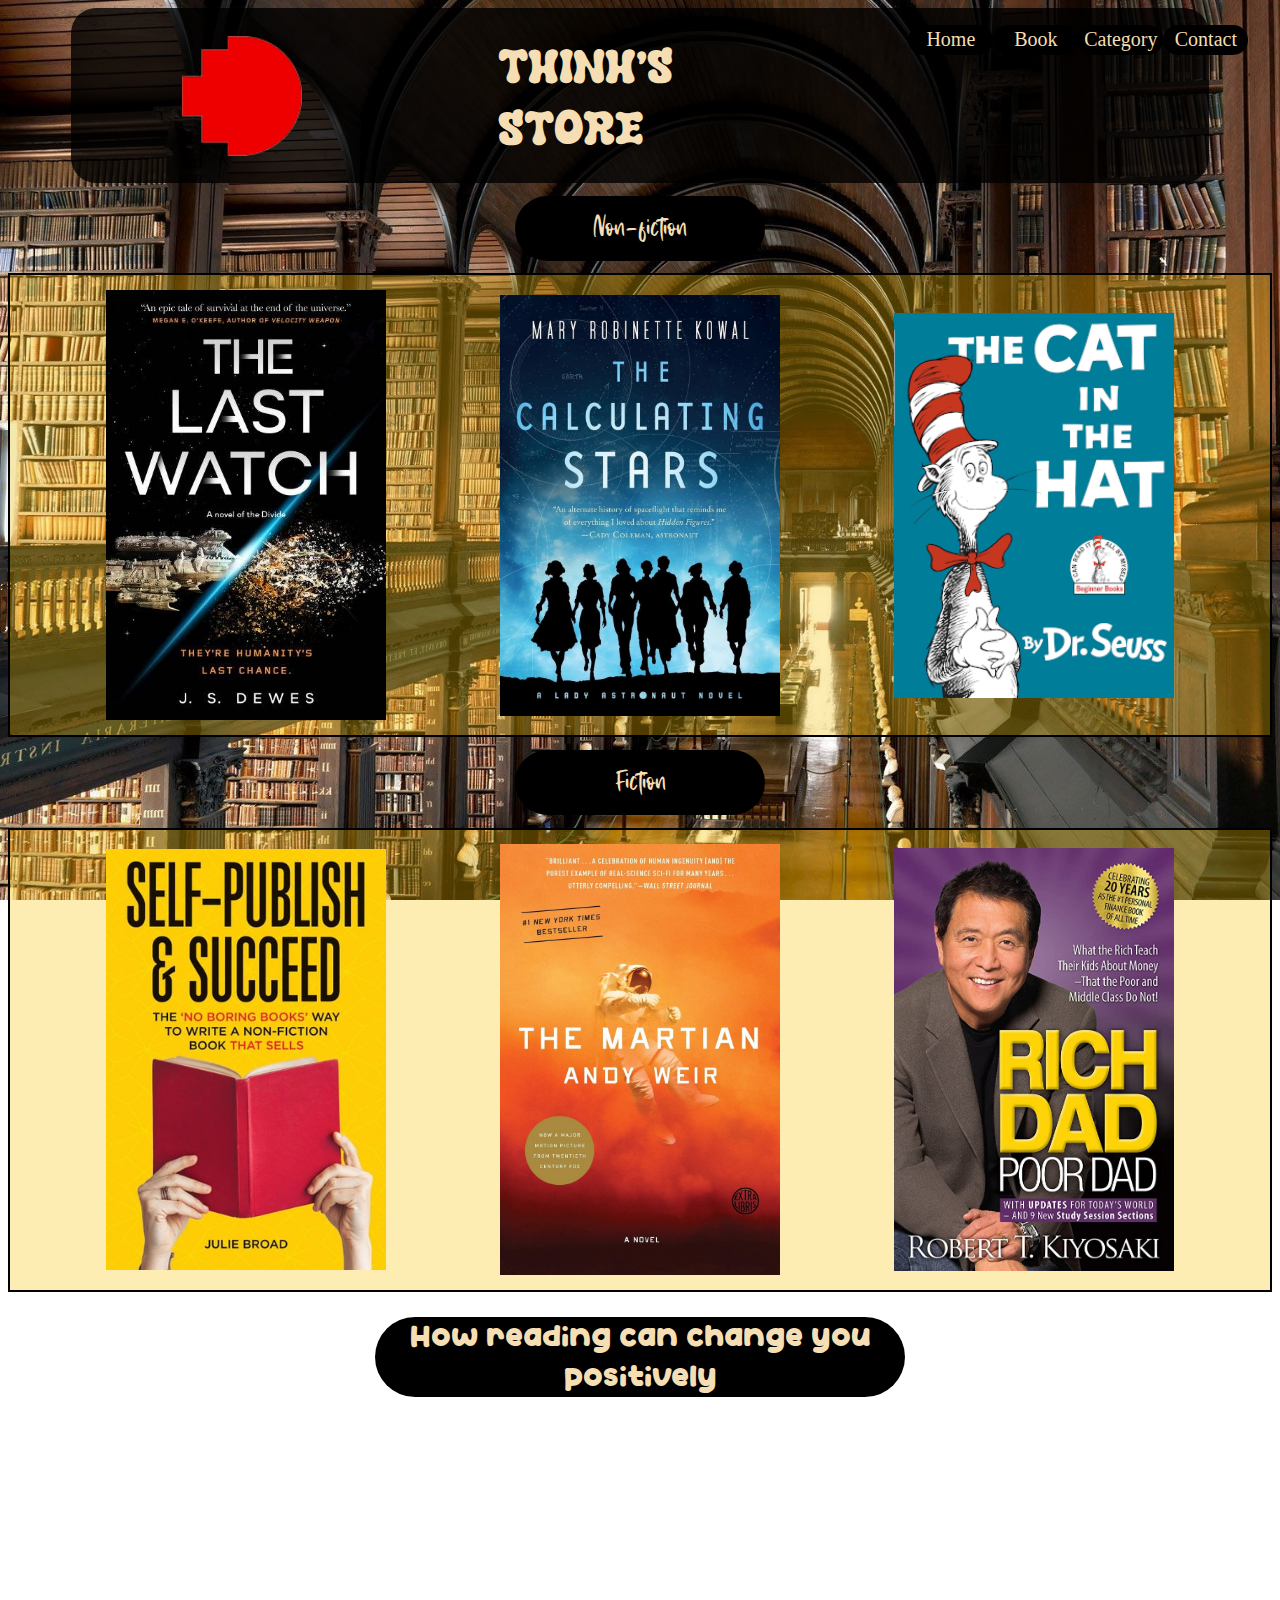
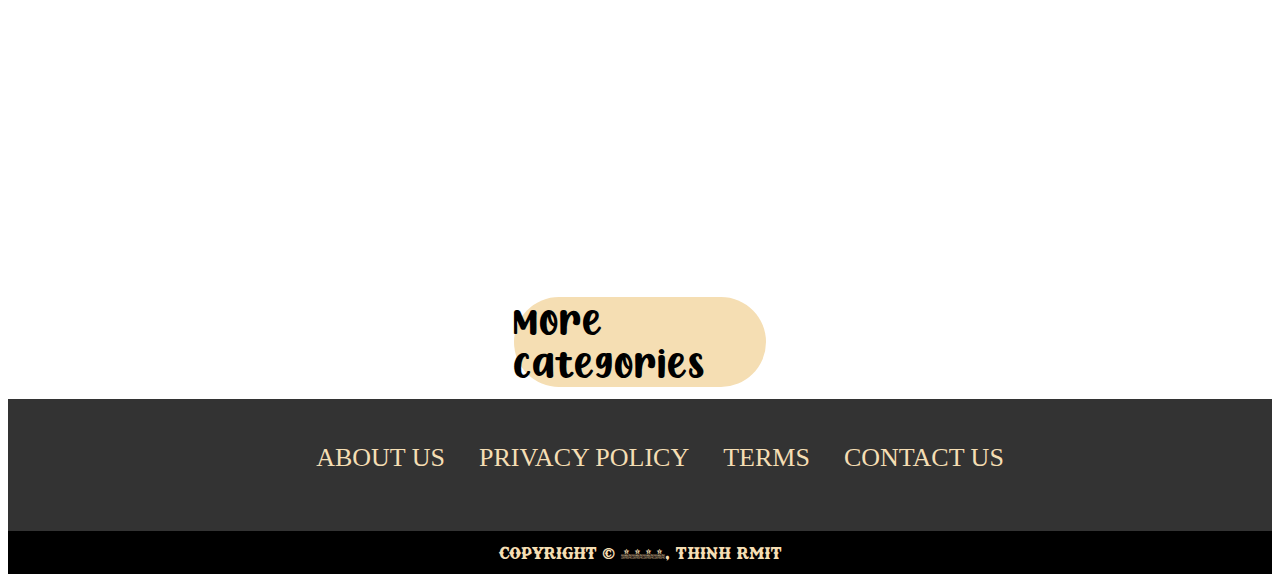
<file: index.html>
<!DOCTYPE html>
<html lang="en">
<head>
    <meta charset="UTF-8">
    <meta http-equiv="X-UA-Compatible" content="IE=edge">
    <meta name="viewport" content="width=device-width, initial-scale=1.0">
    <link rel = "stylesheet" href = "stylesheet_home.css">
    <title>Home Page</title>
</head>
<body>
    <div class = "Top">
        <div class="logo">
            <img class ="rmit" src="rmit-favicon.png" width="120px">
        </div>

        <div class="Name">
            Thinh's Store
        </div>
        <nav class="navbar">
            <ul class="navigation">
                <li><a href="index.html">Home</a></li>
                <li><a href="featured.html">Book</a></li>
                <li><a href="category.html">Category</a></li>
                <li><a a href="contact.html">Contact</a></li>
            </ul>
       <nav>
        
    </div>

    <div class="title">
        <a href = "featured.html">Non-fiction</a>
    </div>
    <div class = "Category_1">
        <div class="book1 ">
            <div class="info">Rich Dad Poor Dad</div>
            <img src="lastwatch.jpg" >
            
        </div>
        <div class="book1">
            <img src="scifi.jpeg">
        </div>
        <div class="book1">
            <img src="catinthehat.png">
        </div>
    </div>
<!--  -------------------------------------------- -->
    <div class="title">
        <a href="featured.html">Fiction</a>
    </div>
    <div class="Category_2">
        <div class="book1">
            <img src="selfpublish.jpg">
        </div>
        <div class="book1">
            <img src="martian.jpeg">
        </div>
        <div class="book1">
            <img src="richdadpoordar.jpg" >

        </div>
    </div>
    <div class="vid-topic">
        <a>How reading can change you positively</a>
    </div>
    <div class="vids">
        <div>
            <iframe class="video" src="https://www.youtube.com/embed/AUw7laSlcbo" title="YouTube video player" frameborder="0" allow="accelerometer; autoplay; clipboard-write; encrypted-media; gyroscope; picture-in-picture; web-share" allowfullscreen></iframe>
        </div>
    </div>

    <div class="more">
        <a href="category.html">More categories</a>
    </div>
    <div class = "footer">
        <div class="footer-navbar">
            <ul class="footer-navigation">
                <li><a id="footer-item">About us</a></li>
                <li><a id="footer-item">Privacy Policy</a></li>
                <li><a id="footer-item">Terms</a></li>
                <li><a id="footer-item" href="contact.html">Contact Us</a></li>
            </ul>
        </div>
        <div class="copyright">
            <div class="copyright_info">
                Copyright © 2022, Thinh RMIT
            </div>
        </div>
    </div>

</body>
</html>
</file>
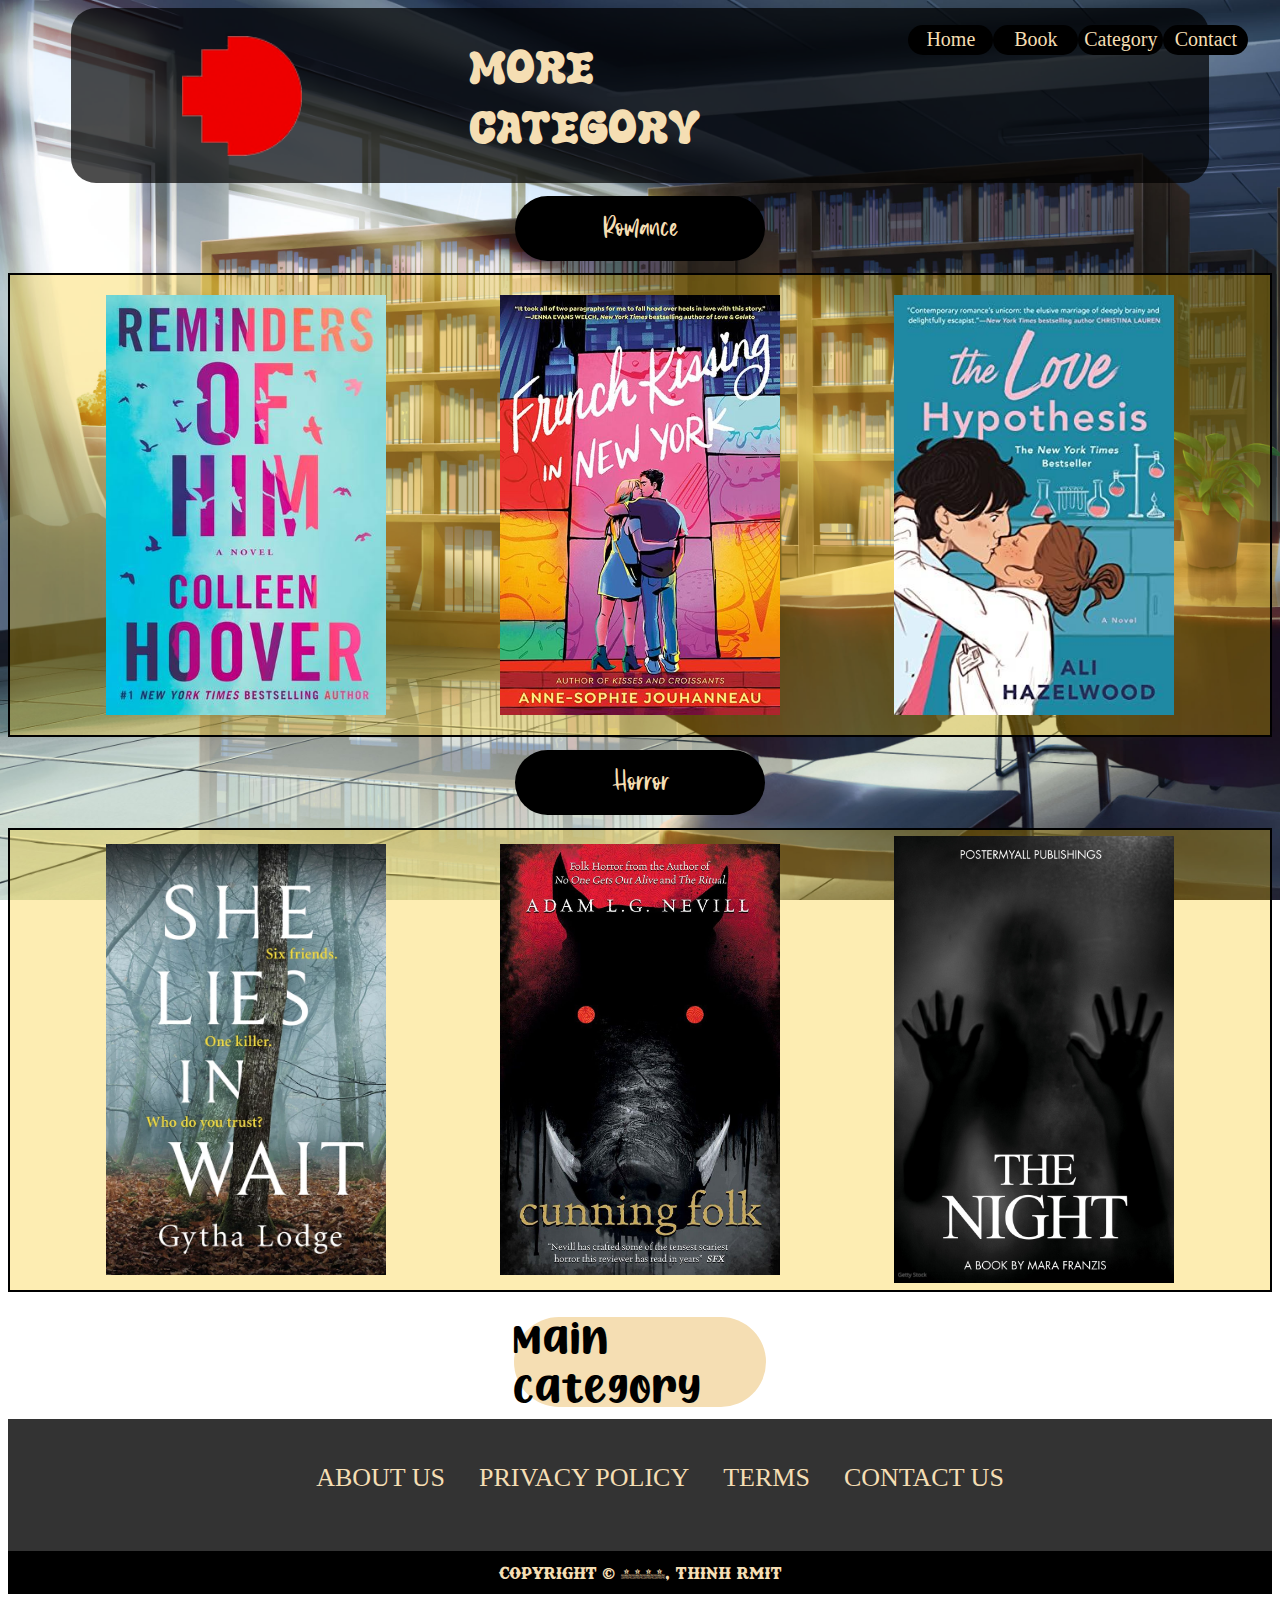
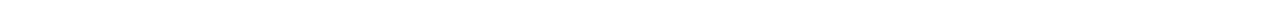
<file: category.html>
<!DOCTYPE html>
<html lang="en">
<head>
    <meta charset="UTF-8">
    <meta http-equiv="X-UA-Compatible" content="IE=edge">
    <meta name="viewport" content="width=device-width, initial-scale=1.0">
    <link rel = "stylesheet" href = "stylesheet_sub.css">
    <title>Home Page</title>
</head>
<body>
    <div class = "Top">
        <div class="logo">
            <img class ="rmit" src="rmit-favicon.png" width="120px">
        </div>
        <div class="Name">
            More Category
        </div>
        <nav class="navbar">
            <ul class="navigation">
                <li><a href="index.html">Home</a></li>
                <li><a href="featured.html">Book</a></li>
                <li><a href="category.html">Category</a></li>
                <li><a href="contact.html">Contact</a></li>
            </ul>
       <nav>  
    </div>

    <div class="title">
        <a href = "featured.html">Romance</a>
    </div>
    <div class = "Category_1">
        <div class="book1 ">
            <img src="romance1.jpg">
        </div>
        <div class="book1">
            <img src="romance2.jpg">
        </div>
        <div class="book1">
            <img src="romance3.jpg">
        </div>
    </div>
<!--  -------------------------------------------- -->
    <div class="title">
        <a href="featured.html">Horror</a>
    </div>
    <div class="Category_2">
        <div class="book1">
            <img src="horror1.webp">
        </div>
        <div class="book1">
            <img src="horror2.jpg">
        </div>
        <div class="book1">
            <img src="horror3.jpg">
        </div>
    </div>

    <div class="more">
        <a href="index.html">Main Category</a>
    </div>
    <div class = "footer">
        <div class="footer-navbar">
            <ul class="footer-navigation">
                <li><a id="footer-item">About us</a></li>
                <li><a id="footer-item">Privacy Policy</a></li>
                <li><a id="footer-item">Terms</a></li>
                <li><a id="footer-item" href="contact.html">Contact Us</a></li>
            </ul>
        </div>
        <div class="copyright">
            <div class="copyright_info">
                Copyright © 2022, Thinh RMIT
            </div>
        </div>
    </div>
</body>
</html>
</file>
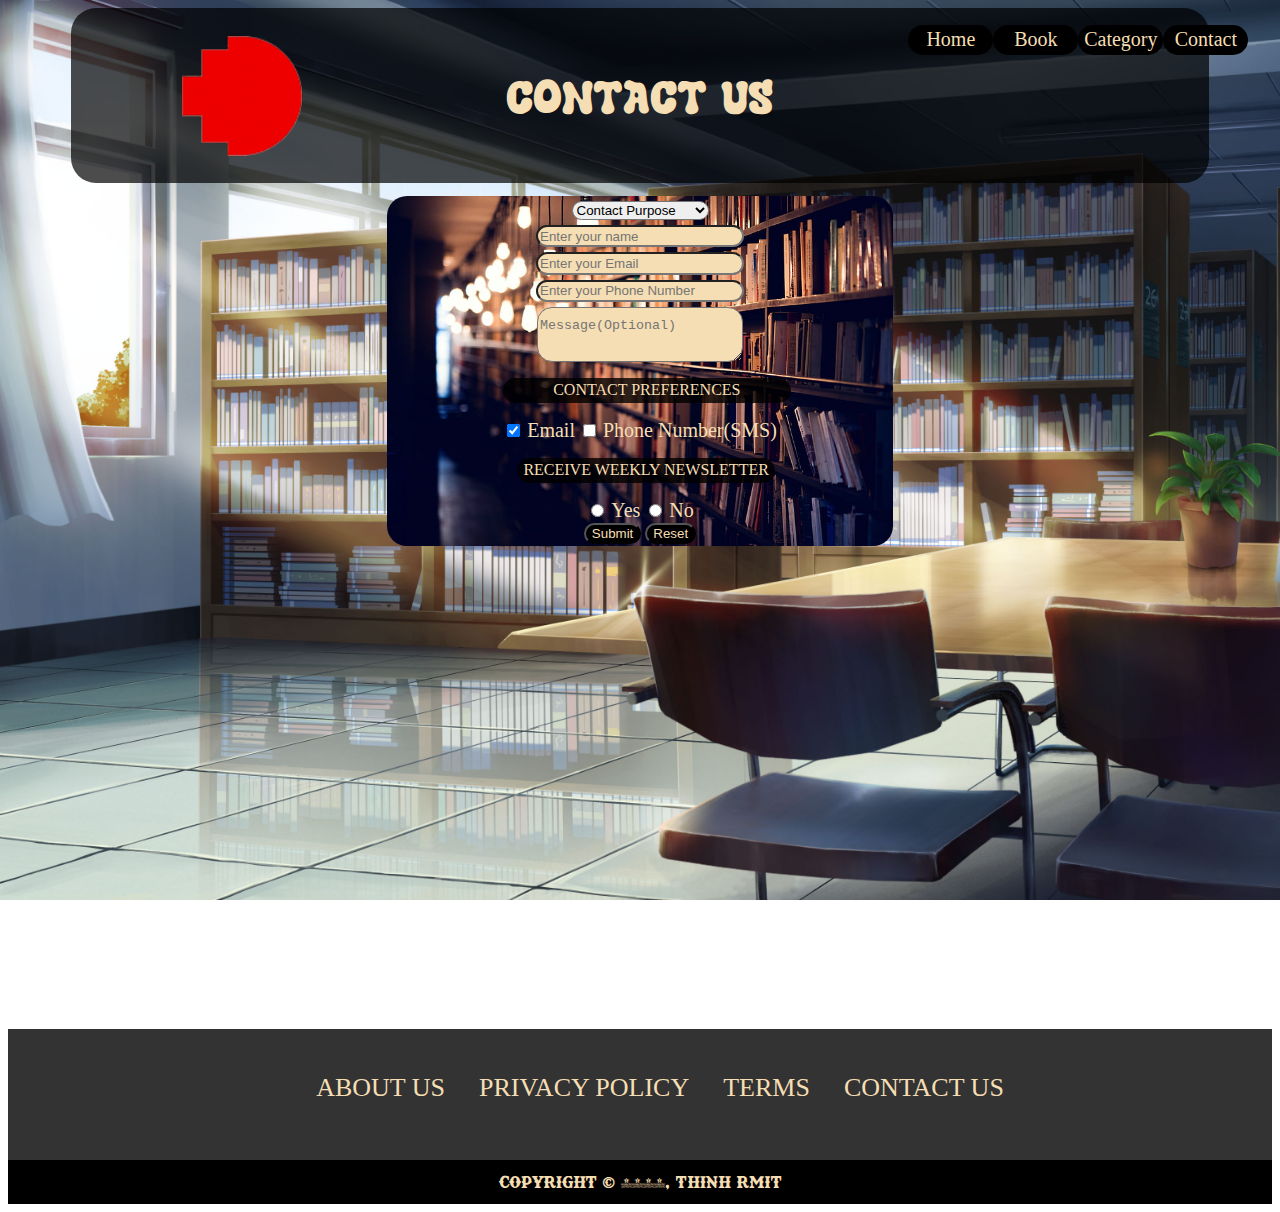
<file: contact.html>
<!DOCTYPE html>
<html lang="en">
<head>
    <meta charset="UTF-8">
    <meta http-equiv="X-UA-Compatible" content="IE=edge">
    <meta name="viewport" content="width=device-width, initial-scale=1.0">
    <link rel = "stylesheet" href = "stylesheet_contact.css">
    <title>Home Page</title>
</head>
<body>
    <div class = "Top">
        <div class="logo">
            <img class ="rmit" src="rmit-favicon.png" width="120px">
        </div>
        <div class="Name">
            Contact Us
        </div>
        <nav class="navbar">
            <ul class="navigation">
                <li><a href="index.html">Home</a></li>
                <li><a href="featured.html">Book</a></li>
                <li><a href="category.html">Category</a></li>
                <li><a a href="contact.html">Contact</a></li>
            </ul>
       <nav> 
    </div>
    <form name="info_contact">
        <div class="contact">
            <div class="info">
                    <select id="options" name="options" >
                        <option value="Contact Purpose">Contact Purpose</option>
                        <option value="I want to sell books">I want to sell books</option>
                        <option value="I want to buy books">I want to buy books</option>
                    </select>
                <input type="text" class="field" placeholder="Enter your name">
                <input type="text" class="field" placeholder="Enter your Email">
                <input type="text" class="field" placeholder="Enter your Phone Number">
                <textarea type="text" class="textarea-field" placeholder="Message(Optional)"></textarea>
        
                <div class="checkbox">
                    <p>Contact preferences</p>
                        <input id = "check"type="checkbox" checked = "checked">
                        <label for="check">Email</label>
                        <input id = "check"type="checkbox" >
                        <label for="check">Phone Number(SMS)</label>
                </div>
                <div class="checkbox">
                    <p>Receive Weekly Newsletter</p>
                 
                        <input id = "check" type="radio" name="option" value="yes">
                        <label for="check">Yes</label>
                        <input id = "check" type="radio" name="option" value="no" >
                        <label for="check">No</label>

                </div>
                <div class="buttons">
                    <button type="submit">Submit</button>
                    <button type="reset">Reset</button>
                </div>
                
            </div>
        </div>
    </form>
    <div class="video">
        <iframe id="clip"  src="https://www.youtube.com/embed/U4BoRsPUwUs" title="Jordan Peterson On Importance Of Reading" frameborder="0" allow="accelerometer; autoplay; clipboard-write; encrypted-media; gyroscope; picture-in-picture; web-share" allowfullscreen></iframe>
    </div>
    <div class = "footer">
        <div class="footer-navbar">
            <ul class="footer-navigation">
                <li><a id="footer-item">About us</a></li>
                <li><a id="footer-item">Privacy Policy</a></li>
                <li><a id="footer-item">Terms</a></li>
                <li><a id="footer-item" href="contact.html">Contact Us</a></li>
            </ul>
        </div>
        <div class="copyright">
            <div class="copyright_info">
                Copyright © 2022, Thinh RMIT
            </div>
        </div>
    </div>

</body>
</html>
</file>
<file: stylesheet_home.css>
@keyframes slideInLeft{
    from {
        transform: translate(-300px);
    }
    to{
        transform: translate(0);
    }
}
@font-face {
    font-family: "MemphisRiver";
    src: url(Memphis-River/Memphis\ River.otf);
}
@font-face {
    font-family: "AliceSmile";
    src: url(AliceSmile/Alice\ Smile.ttf);
}
@font-face {
    font-family: "Comic";
    src: url(talk_comic/Talk\ Comic.ttf);
}
@font-face {
    font-family: "Chicken";
    src: url(chicken_pie/CHICKEN\ Pie.ttf);
}
@font-face {
    font-family: "Texas";
    src: url(texas_tango/TEXAT\ BOLD\ PERSONAL\ USE___.otf);
}
body{
    background: url("lib2.jpg");
    background-repeat: no-repeat;
    background-attachment: fixed;
    background-size: cover;
}


.Top{
    margin-left: auto;
    margin-right: auto;
    height: 175px;
    width: 90%;
    display: flex;
    justify-content: space-between;
    background-color: hsla(0, 0%, 0%, 0.8);
    border-radius: 25px;
    
}


.title{
    display: flex;
    align-items: center;
    justify-content: center;

}
.title a{
    margin-top: 1%;
    font-size: 30px;
    display: flex;
    align-items: center;
    justify-content: center;
    background-color: black;
    color: wheat;
    border-radius: 100px;
    height: 65px;
    width: 250px;
    text-decoration: none;
    font-family: "MemphisRiver";
    transition: 1s;
}

.title a:hover{
    color: black;
    background-color: wheat;
    letter-spacing: 10px;
    font-family: "MemphisRiver", sans-serif;
    font-weight: bold;
    width: 300px;
    
}

.logo{
    width: 30%;
    display: flex;
    justify-content: center;
    align-items: center;
}

.Name{
    width: 25%;
    font-size: 41px;
    font-family:'AliceSmile', sans-serif ;
    display: flex;
    align-items: center;
    justify-content: center;
    color: wheat;
}


.Name{
    animation-name: slideInLeft;
    animation-duration: 1s;
}

.navbar{
    width: 30%;   
}

.navbar ul{
    display: flex;
    justify-content: space-evenly;
    margin-right: 2%;
}

ul li {
    display: inline-block;
    list-style: none;
    position: relative;  
}

.navigation li a{
    height: 30px;
    width: 85px;
    display: flex;
    justify-content: center;
    align-items: center;
    color: wheat;
    font-size: 20px;
    border-radius: 50px;
    transition: 0.3s;
    margin: 1%;
    background-color: black;
    text-decoration: none;
}

.navbar ul li a:hover{
    display: flex;
    justify-content: center;
    align-items: center;
    color: wheat;
    background-color: black;
    width: 85px;
    height: 50px;
}



.Category_1{
    margin-top: 1% ;
    height: 460px;
    border: 2px solid black;
    display: flex;
    flex-direction: row;
    justify-content: space-evenly;
    align-items: center;
    background-color: hsl(47, 100%, 49%,0.3);
}
.Category_2{
    margin-top: 1% ;
    margin-bottom: 2%;
    height: 460px;
    border: 2px solid black;
    display: flex;
    flex-direction: row;
    justify-content: space-evenly;
    align-items: center;
    background-color: hsl(47, 100%, 49%,0.3);
}
.book1{
    display: flex;
    align-items: center;
    justify-content: center;
    height: 420px;
    width: 25%;
    color: antiquewhite; 
}
.info{
    position: absolute;
}
.video-title{
    text-align: center;
    font-size: 50px;
    color: antiquewhite;
}
.vids{
    width: 100%;
    height: 500px; 
    display: flex;
    align-items: center;
    justify-content: center; 
}
.video{
    height: 400px;
    width: 700px; 
}
.more{
    border-radius: 50px;
    margin: auto;
    width: 20%;
    background-color: wheat;
    margin-bottom: 1%;
    height: 90px;
    display: flex;
    flex-direction: row;
    justify-content: center;
    align-items: center;
    transition: 0.5s;
}
.more a{
    font-family: "Chicken",sans-serif;
    color: black;
    text-decoration: none;
    font-size: 35px;
    transition: 0.5s;
}
.more:hover{
    background-color: black;
}
.more a:hover{
    color: wheat;
}

.book1 img{
    width: 280px;
    position: absolute;
}
.vid-topic{
    margin-top: 1%;
    display: flex;
    align-items: center;
    justify-content: center;
}
.vid-topic a{
    font-family: "Comic", sans-serif;
    font-size: 26px;
    text-align: center;
    background-color: black;
    color: wheat;
    width: 42%;
    border-radius: 50px;

}


/*Footer*/
.footer{
    height: 175px;
    width: 100%;
    display: flex;
    flex-direction: column;
    justify-content: space-between;
    align-items: center;
    background-color: hsla(0, 0%, 0%, 0.8);
}
.footer-navbar{
    display: flex;
    align-items: center;
    justify-content: center;
    height: 65%;
    width: 100%;
}
.footer-navigation li{
    font-size: 30px;
    display: inline-block;
    color: white;
    padding: 5px 15px;
}
.copyright{
    background-color: black;
    display: flex;
    align-items: center;
    justify-content: center;
    width: 100%;
    height: 25%;
}
#footer-item{
    color: wheat;
    text-transform: uppercase;
    font-size: 26px;
    text-decoration: none;
    transition: 0.5s;
}
#footer-item:hover{
    color: black;
    background-color: wheat;
    border-radius: 15px;
}
.copyright_info{
    color: wheat;
    font-family: "Texas",sans-serif;
}



@media(max-width:920px){
    .Top{
        display: flex;
        justify-content: space-around;
        
    }
    .Name{
        font-size: 25px;
        display: flex;
        justify-content: center;
        align-items: center;
    }
    .rmit{
        width: 75px;
    }
    
    .navbar{
        display: block;
        width: 25%;
    }
    .navbar{
        flex-direction: column;
        align-items: flex-start;
        height: auto;
        padding: 5px 10px;
        
    }
    .navigation{
        float: right;
    }
    
    .navbar ul{
        display: flex;
        flex-direction: column;
        justify-content: space-around;
    }

    .navbar li{
        margin-bottom: 5%;
    }
    .navbar li a{
        font-size: 15px;
    }
}

@media(max-width:920px){
    .Category_1{
        height: 200px;
    }
    .Category_2{
        height: 200px;
    }
    .title a{
        display: flex;
        align-items: center;
        justify-content: center;
        width: 160px;
        height: 50px;
    }
    .book1{
        display: flex;
        align-items: center;
        justify-content: center;
        height: 200px;
        width: 30%;
        color: antiquewhite; 
    }
    .book1 img{
        width: 100px;
    }
    .vid{
        width: 100%;
        height: 250px; 
    }
    .vids{
        width: 100%;
        height: 300px; 
        display: flex;
        align-items: center;
        justify-content: center; 
    }
    .video{
        height: 200px;
        width: 300px;
        }
    .vid-topic{
        margin-top: 1%;
        display: flex;
        align-items: center;
        justify-content: center;
    }
    .vid-topic a{
        font-size: 14px;
        text-align: center;
        background-color: black;
        color: wheat;
        width: 100%;
        border-radius: 50px;
    }
    .more{
        border-radius: 50px;
        margin: auto;
        width: 60%;
        background-color: wheat;
        margin-bottom: 1%;
        height: 45px;
        display: flex;
        flex-direction: row;
        justify-content: center;
        align-items: center;
    }
    .more a{
        color: black;
        text-decoration: none;
        font-size: 20px;
    }
    
}

@media(max-width:920px){ /*Footer */
    .footer{
        margin-top: 3%;
        height: 100px;
        width: 100%;
        display: flex;
        flex-direction: column;
        justify-content: space-between;
        align-items: center;
        background-color: hsla(0, 0%, 0%, 0.8);
    }
    .footer-navbar{
        margin-right: 10%;
        display: flex;
        align-items: center;
        justify-content: center;
        height: 65%;
        width: 100%;
    }
    .footer-navigation li{
        font-size: 30px;
        justify-content: center;
        align-items: center;
        color: white;
        padding: 5px 10px;
    }
    .copyright{
        background-color: black;
        display: flex;
        align-items: center;
        justify-content: center;
        width: 100%;
        height: 25%;
    }
    #footer-item{
        color: wheat;
        text-transform: uppercase;
        font-size: 10px;
        text-decoration: none;
    }
    .copyright_info{
        color: wheat;
    }
   
}
</file>
<file: stylesheet_sub.css>
@keyframes slideInLeft{
    from {
        transform: translate(-300px);
    }
    to{
        transform: translate(0);
    }
}
@font-face {
    font-family: "MemphisRiver";
    src: url(Memphis-River/Memphis\ River.otf);
}
@font-face {
    font-family: "AliceSmile";
    src: url(AliceSmile/Alice\ Smile.ttf);
}
@font-face {
    font-family: "Comic";
    src: url(talk_comic/Talk\ Comic.ttf);
}
@font-face {
    font-family: "Chicken";
    src: url(chicken_pie/CHICKEN\ Pie.ttf);
}
@font-face {
    font-family: "Texas";
    src: url(texas_tango/TEXAT\ BOLD\ PERSONAL\ USE___.otf);
}
body{

    background: url("lib.jpg");
    background-repeat: no-repeat;
    background-attachment: fixed;
    background-size: cover;
}


.Top{
    margin-left: auto;
    margin-right: auto;
    height: 175px;
    width: 90%;
    display: flex;
    justify-content: space-between;
    background-color: hsla(0, 0%, 0%, 0.7);
    border-radius: 25px;
    
}

.title{
    display: flex;
    align-items: center;
    justify-content: center;

}
.title a{
    margin-top: 1%;
    font-size: 30px;
    display: flex;
    align-items: center;
    justify-content: center;
    background-color: black;
    color: wheat;
    border-radius: 100px;
    height: 65px;
    width: 250px;
    text-decoration: none;
    font-family: "MemphisRiver",sans-serif;
    transition: 1s;
}

.title a:hover{
    color: black;
    background-color: wheat;
    letter-spacing: 10px;
    font-family: "MemphisRiver", sans-serif;
    font-weight: bold;
    width: 300px;
}

.logo{
    width: 30%;
    display: flex;
    justify-content: center;
    align-items: center;
}

.Name{
    font-family:'AliceSmile', sans-serif ;
    width: 30%;
    font-size: 40px;
    display: flex;
    align-items: center;
    justify-content: center;
    color: wheat;
}


.Name{
    animation-name: slideInLeft;
    animation-duration: 1s;
}

.navbar{
    width: 30%;   
}

.navbar ul{
    display: flex;
    justify-content: space-evenly;
    margin-right: 2%;
}

ul li {
    display: inline-block;
    list-style: none;
    position: relative;  
}

.navigation li a{
    height: 30px;
    width: 85px;
    display: flex;
    justify-content: center;
    align-items: center;
    color: wheat;
    font-size: 20px;
    border-radius: 50px;
    transition: 0.3s;
    margin: 1%;
    background-color: black;
    text-decoration: none;
}

.navbar ul li a:hover{
    display: flex;
    justify-content: center;
    align-items: center;
    color: wheat;
    background-color: black;
    width: 85px;
    height: 50px;
}





.Category_1{
    margin-top: 1% ;
    height: 460px;
    border: 2px solid black;
    display: flex;
    flex-direction: row;
    justify-content: space-evenly;
    align-items: center;
    background-color: hsl(47, 100%, 49%,0.3);
}
.Category_2{
    margin-top: 1% ;
    margin-bottom: 2%;
    height: 460px;
    border: 2px solid black;
    display: flex;
    flex-direction: row;
    justify-content: space-evenly;
    align-items: center;
    background-color: hsl(47, 100%, 49%,0.3);
}
.book1{
    display: flex;
    align-items: center;
    justify-content: center;
    height: 420px;
    width: 25%;
    color: antiquewhite; 
}
.info{
    position: absolute;
}
.video-title{
    text-align: center;
    font-size: 50px;
    color: antiquewhite;
}
.vids{
    width: 100%;
    height: 500px; 
    display: flex;
    align-items: center;
    justify-content: center; 
}
.video{
    height: 400px;
    width: 700px; 
}

 

.more{
    color: white;
    margin-top: 1%;
    margin-bottom: 1%;
    height: 100px;
    display: flex;
    flex-direction: row;
    justify-content: space-around;
    align-items: center;
    transition: 0.5s;
}
.more a{
    font-family: "Chicken",sans-serif;
    font-size: 40px;
    transition: 0.5s;
}
.more:hover{
    background-color: black;
}
.more a:hover{
    color: wheat;
}


.book1 img{
    width: 280px;
    position: absolute;
}
.more{
    border-radius: 50px;
    margin: auto;
    width: 20%;
    background-color: wheat;
    margin-bottom: 1%;
    height: 90px;
    display: flex;
    flex-direction: row;
    justify-content: center;
    align-items: center;
}
.more a{
    color: black;
    text-decoration: none;
    font-size: 40px;
}

/*Footer*/
.footer{
    height: 175px;
    width: 100%;
    display: flex;
    flex-direction: column;
    justify-content: space-between;
    align-items: center;
    background-color: hsla(0, 0%, 0%, 0.8);
}
.footer-navbar{
    display: flex;
    align-items: center;
    justify-content: center;
    height: 65%;
    width: 100%;
}
.footer-navigation li{
    font-size: 30px;
    display: inline-block;
    color: white;
    padding: 5px 15px;
}
.copyright{
    background-color: black;
    display: flex;
    align-items: center;
    justify-content: center;
    width: 100%;
    height: 25%;
}
#footer-item{
    color: wheat;
    text-transform: uppercase;
    font-size: 26px;
    text-decoration: none;
    transition: 0.5s;
}
#footer-item:hover{
    color: black;
    background-color: wheat;

}
.copyright_info{
    font-family: "Texas",sans-serif;
    color: wheat;
}


@media(max-width:920px){
    .Top{
        display: flex;
        justify-content: space-around;
        
    }
    .Name{
        font-size: 20px;
        display: flex;
        justify-content: center;
        align-items: center;
    }
    .rmit{
        width: 75px;
    }
    
    .navbar{
        display: block;
        width: 25%;
    }
    .navbar{
        flex-direction: column;
        align-items: flex-start;
        height: auto;
        padding: 5px 10px;
        
    }
    .navigation{
        float: right;
    }
    
    .navbar ul{
        display: flex;
        flex-direction: column;
        justify-content: space-around;
    }

    .navbar li{
        margin-bottom: 5%;
    }
    .navbar li a{
        font-size: 15px;
    }
}
@media(max-width:920px){ /*Footer */
    .footer{
        margin-top: 3%;
        height: 100px;
        width: 100%;
        display: flex;
        flex-direction: column;
        justify-content: space-between;
        align-items: center;
        background-color: hsla(0, 0%, 0%, 0.8);
    }
    .footer-navbar{
        margin-right: 10%;
        display: flex;
        align-items: center;
        justify-content: center;
        height: 65%;
        width: 100%;
    }
    .footer-navigation li{
        font-size: 30px;
        justify-content: center;
        align-items: center;
        color: white;
        padding: 5px 10px;
    }
    .copyright{
        background-color: black;
        display: flex;
        align-items: center;
        justify-content: center;
        width: 100%;
        height: 25%;
    }
    #footer-item{
        color: wheat;
        text-transform: uppercase;
        font-size: 10px;
        text-decoration: none;
    }
    .copyright_info{
        color: wheat;
    }
   
}

@media(max-width:920px){
    .Category_1{
        height: 200px;
    }
    .Category_2{
        height: 200px;
    }
    .title a{
        display: flex;
        align-items: center;
        justify-content: center;
        width: 160px;
        height: 50px;
    }
    .book1{
        display: flex;
        align-items: center;
        justify-content: center;
        height: 200px;
        width: 30%;
        color: antiquewhite; 
    }
    .book1 img{
        width: 100px;
    }
    .more{
        margin-top: 1%;
        border-radius: 50px;
        margin: auto;
        width: 50%;
        background-color: wheat;
        margin-bottom: 1%;
        height: 45px;
        display: flex;
        flex-direction: row;
        justify-content: center;
        align-items: center;
    }
    .more a{
        color: black;
        text-decoration: none;
        font-size: 20px;
    }
                
}
</file>
<file: stylesheet_contact.css>
@keyframes slideInLeft{
    from {
        transform: translate(-300px);
    }
    to{
        transform: translate(0);
    }
}
@font-face {
    font-family: "MemphisRiver";
    src: url(Memphis-River/Memphis\ River.otf);
}
@font-face {
    font-family: "AliceSmile";
    src: url(AliceSmile/Alice\ Smile.ttf);
}
@font-face {
    font-family: "Comic";
    src: url(talk_comic/Talk\ Comic.ttf);
}
@font-face {
    font-family: "Chicken";
    src: url(chicken_pie/CHICKEN\ Pie.ttf);
}
@font-face {
    font-family: "Chicken";
    src: url(chicken_pie/CHICKEN\ Pie.ttf);
}
@font-face {
    font-family: "Texas";
    src: url(texas_tango/TEXAT\ BOLD\ PERSONAL\ USE___.otf);
}
body{

    background: url("lib.jpg");
    background-repeat: no-repeat;
    background-attachment: fixed;
    background-size: cover;
}


.Top{
    margin-left: auto;
    margin-right: auto;
    height: 175px;
    width: 90%;
    display: flex;
    justify-content: space-between;
    background-color: hsla(0, 0%, 0%, 0.7);
    border-radius: 25px;
    
}


.title{
    display: flex;
    align-items: center;
    justify-content: center;

}
.title a{
    margin-top: 1%;
    font-size: 30px;
    display: flex;
    align-items: center;
    justify-content: center;
    background-color: white;
    border-radius: 100px;
    height: 65px;
    width: 250px;
    text-decoration: none;
    font-family: 'Trebuchet MS', 'Lucida Sans Unicode', 'Lucida Grande', 'Lucida Sans', Arial, sans-serif;
    transition: 1s;
}

.title a:hover{
    color: white;
    font-family: Impact, Haettenschweiler, 'Arial Narrow Bold', sans-serif;
    background-color: hsl(245, 35%, 19%, 0.7);
    letter-spacing: 10px;
    width: 300px;
    
}

.logo{
    width: 30%;
    display: flex;
    justify-content: center;
    align-items: center;
}

.Name{
    width: 25%;
    font-size: 40px;
    font-family:'AliceSmile',sans-serif ;
    display: flex;
    align-items: center;
    justify-content: center;
    color: wheat;
}

.Name{
    animation-name: slideInLeft;
    animation-duration: 1s;
}

.navbar{
    width: 30%;   
}


.navbar ul{
    display: flex;
    justify-content: space-evenly;
    margin-right: 2%;
}

ul li {
    display: inline-block;
    list-style: none;
    position: relative;  
}


.navigation li a{
    height: 30px;
    width: 85px;
    display: flex;
    justify-content: center;
    align-items: center;
    color: wheat;
    font-size: 20px;
    border-radius: 50px;
    transition: 0.3s;
    margin: 1%;
    background-color: black;
    text-decoration: none;
}

ul li:hover ul.dropdown{
    display: block;
}

.navbar ul li a:hover{
    display: flex;
    justify-content: center;
    align-items: center;
    color: wheat;
    background-color: black;
    width: 85px;
    height: 50px;
}


.contact{
    margin-top: 3%;
    display: flex;
    flex-direction: row;
    align-items: center;
    justify-content: center;
    height: 300px;
    width: 100%;
    
}

.info{
    background-image: url(background2.jpg);
    border-radius: 20px;
    background-position: center;
    background-repeat: no-repeat;
    background-size: cover;
    display: flex;
    flex-direction: column;
    justify-content: center;
    align-items: center;
    width: 40%;
    height: 350px;
    background-color: hsl(0, 0%, 100%);  
}
.info label{
    margin-top: 1%;
    color: black;
    margin-bottom: 1%;
    border-radius: 15px;

}
#options{
    border-radius: 15px;
    margin-top: 1%;
}
.field{
    width: 200px;
    height: 60px;
    margin-top: 1%;
    border-radius: 15px;
    background-color: wheat;
}
.textarea-field{
    background-color: wheat;
    margin-top: 1%;
    height: 150px;
    width: 200px;
    border-radius: 15px;
    padding-top: 10px;
}
#books{
    width: 350px;
}
label{
    font-size: 20px;
    color: wheat;
}
.buttons button{
    margin-top: 1%;
    background-color: black;
    color: wheat;
    border-radius: 15px;
    margin-bottom: 2%;
}
.checkbox{
    text-align: center;
    color: black;
}
.checkbox label{
    color: wheat;
}
.checkbox p {
    display: flex;
    align-items: center;
    justify-content: center;
    background-color: rgb(0, 0, 0,0.8);
    border-radius: 15px;
    color: wheat;
    width: 105%;
    height: 25px;
    text-transform: uppercase;
}

.video{

    display: flex;
    align-items: center;
    justify-content: center;
}
#clip{
    margin-top: 2%;
    width: 860px ;
    height: 470px;
}
.background{
    background-color: black;
    color: wheat;
}
.footer{
    margin-top: 1%;
    height: 175px;
    width: 100%;
    display: flex;
    flex-direction: column;
    justify-content: space-between;
    align-items: center;
    background-color: hsla(0, 0%, 0%, 0.8);
}
.footer-navbar{
    display: flex;
    align-items: center;
    justify-content: center;
    height: 65%;
    width: 100%;
}
.footer-navigation li{
    font-size: 30px;
    display: inline-block;
    color: white;
    padding: 5px 15px;
}
.copyright{
    background-color: black;
    display: flex;
    align-items: center;
    justify-content: center;
    width: 100%;
    height: 25%;
}
#footer-item{
    color: wheat;
    text-transform: uppercase;
    font-size: 26px;
    text-decoration: none;
    transition: 0.5s;
}
#footer-item:hover{
    color: black;
    background-color: wheat;
    border-radius: 15px;
}
.copyright_info{
    font-family: "Texas",sans-serif;
    color: wheat;
}

@media(max-width:920px){
    .Top{
        display: flex;
        justify-content: space-around;
        
    }
    .Name{
        font-size: 20px;
        display: flex;
        justify-content: center;
        align-items: center;
    }
    .rmit{
        width: 75px;
    }
    
    .navbar{
        display: block;
        width: 25%;
    }
    .navbar{
        flex-direction: column;
        align-items: flex-start;
        height: auto;
        padding: 5px 10px;
        
    }
    .navigation{
        float: right;
    }
    
    .navbar ul{
        display: flex;
        flex-direction: column;
        justify-content: space-around;
    }

    .navbar li{
        margin-bottom: 5%;
    }
    .navbar li a{
        font-size: 15px;
    }
}

@media(max-width:920px){
    #books{
        width: 200px;
    }
}
@media(max-width:920px){ /*Footer */
    .footer{
        margin-top: 3%;
        height: 100px;
        width: 100%;
        display: flex;
        flex-direction: column;
        justify-content: space-between;
        align-items: center;
        background-color: hsla(0, 0%, 0%, 0.8);
    }
    .footer-navbar{
        margin-right: 10%;
        display: flex;
        align-items: center;
        justify-content: center;
        height: 65%;
        width: 100%;
    }
    .footer-navigation li{
        font-size: 30px;
        justify-content: center;
        align-items: center;
        color: white;
        padding: 5px 10px;
    }
    .copyright{
        background-color: black;
        display: flex;
        align-items: center;
        justify-content: center;
        width: 100%;
        height: 25%;
    }
    #footer-item{
        color: wheat;
        text-transform: uppercase;
        font-size: 10px;
        text-decoration: none;
    }
    .copyright_info{
        color: wheat;
    }
   
}

@media(max-width:920px){
    .contact{
        margin-top: 30%;
        margin-bottom: 30%;
        display: flex;
        flex-direction: row;
        align-items: center;
        height: 320px;
        width: 100%;
    }
    .photo{
        display: none;
    }
    .info{
        display: flex;
        flex-direction: column;
        justify-content: center;
        align-items: center;
        left:10%;
        width: 80%;
        height: 500px;
        background-color: hsl(0, 0%, 100%);
    }

    #options{

        display: flex;
        flex-direction: column;
        justify-content: center;
        align-items: center;    
    }

    .field{
        width: 170px;
        height: 60px;
        margin-top: 1%;
        border-radius: 15px;
        background-color: wheat;
    }
    .textarea-field{
        background-color: wheat;
        margin-top: 1%;
        height: 150px;
        width: 170px;
        border-radius: 15px;
        padding-top: 10px;
    }
    #books{
        width: 350px;
    }
    label{
        font-size: 20px;
        color: wheat;
    }
    .buttons button{
        margin-top: 1%;
        background-color: black;
        color: wheat;
        border-radius: 15px;
        margin-bottom: 2%;
    }
    .checkbox{
        text-align: center;
        color: black;
    }
    .checkbox label{
        color: wheat;
        font-size: 16px;
    }
    #clip{
    
        width: 3600px ;
        height: 210px;
    }
    .checkbox p {
        display: flex;
        align-items: center;
        justify-content: center;
        background-color: rgb(0, 0, 0,0.8);
        border-radius: 15px;
        color: wheat;
        width: 100%;
        font-size: 15px;
        height: 25px;
        text-transform: uppercase;
    }
}
</file>
